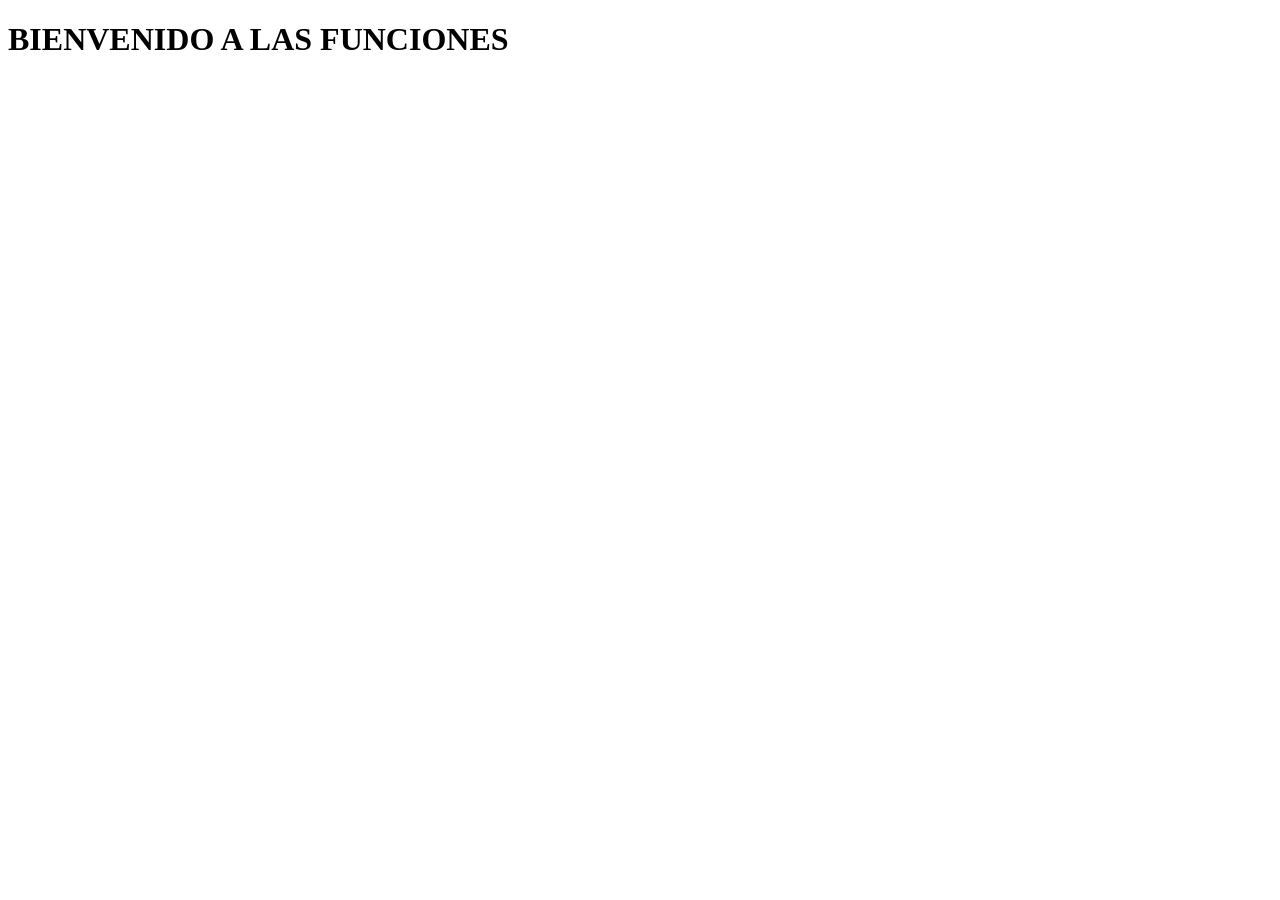
<file: ProgramasJava/03SubProgramasRecursividad/subprogramas/javascript/index.html>
<!DOCTYPE html>
<html lang="en">
<head>
    <meta charset="UTF-8">
    <meta name="viewport" content="width=device-width, initial-scale=1.0">
    <title>FUNCIONES EN JAVASCRIPT</title>

    <link rel="alternate" href="CSS" type="application/atom+xml" title="Atom">

</head>
<body>
    <header>
          <h1 class = "TITULO"> BIENVENIDO A LAS FUNCIONES </h1>
    </header>
</body>
</html>
</file>
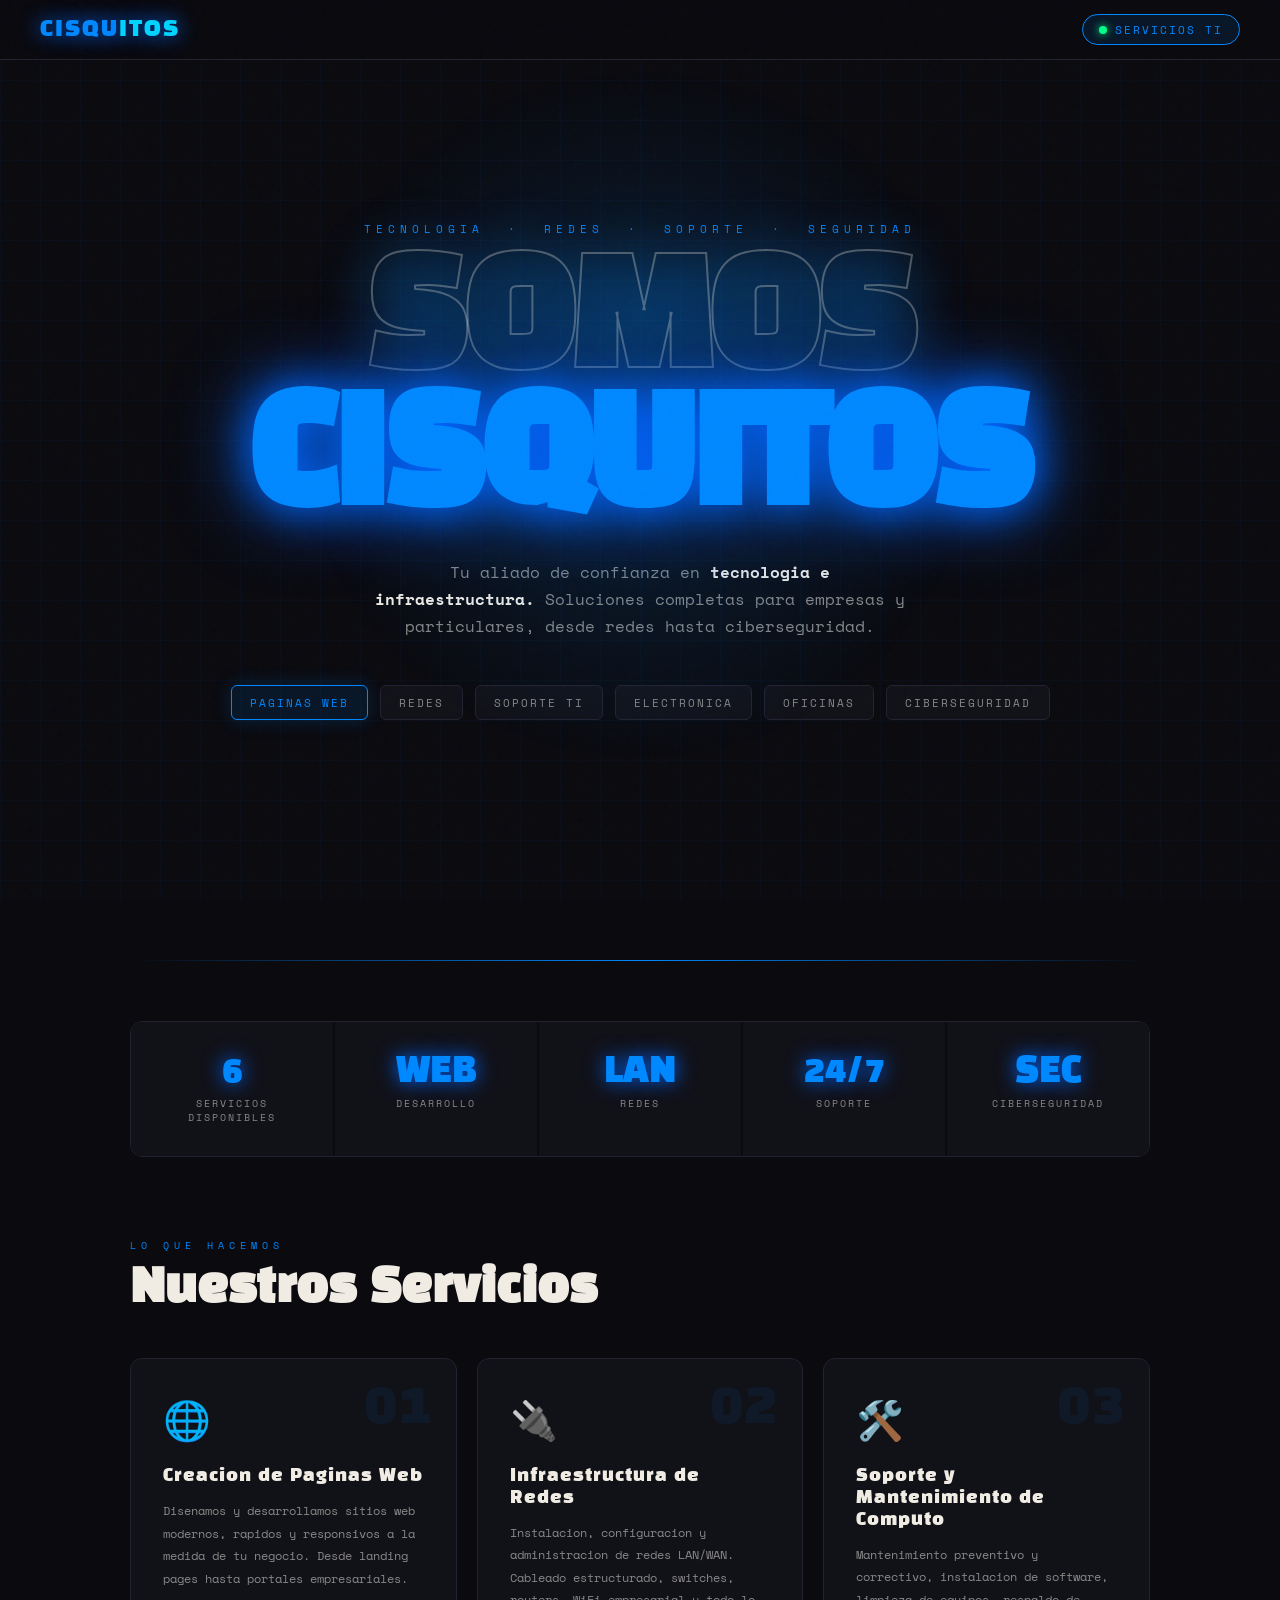
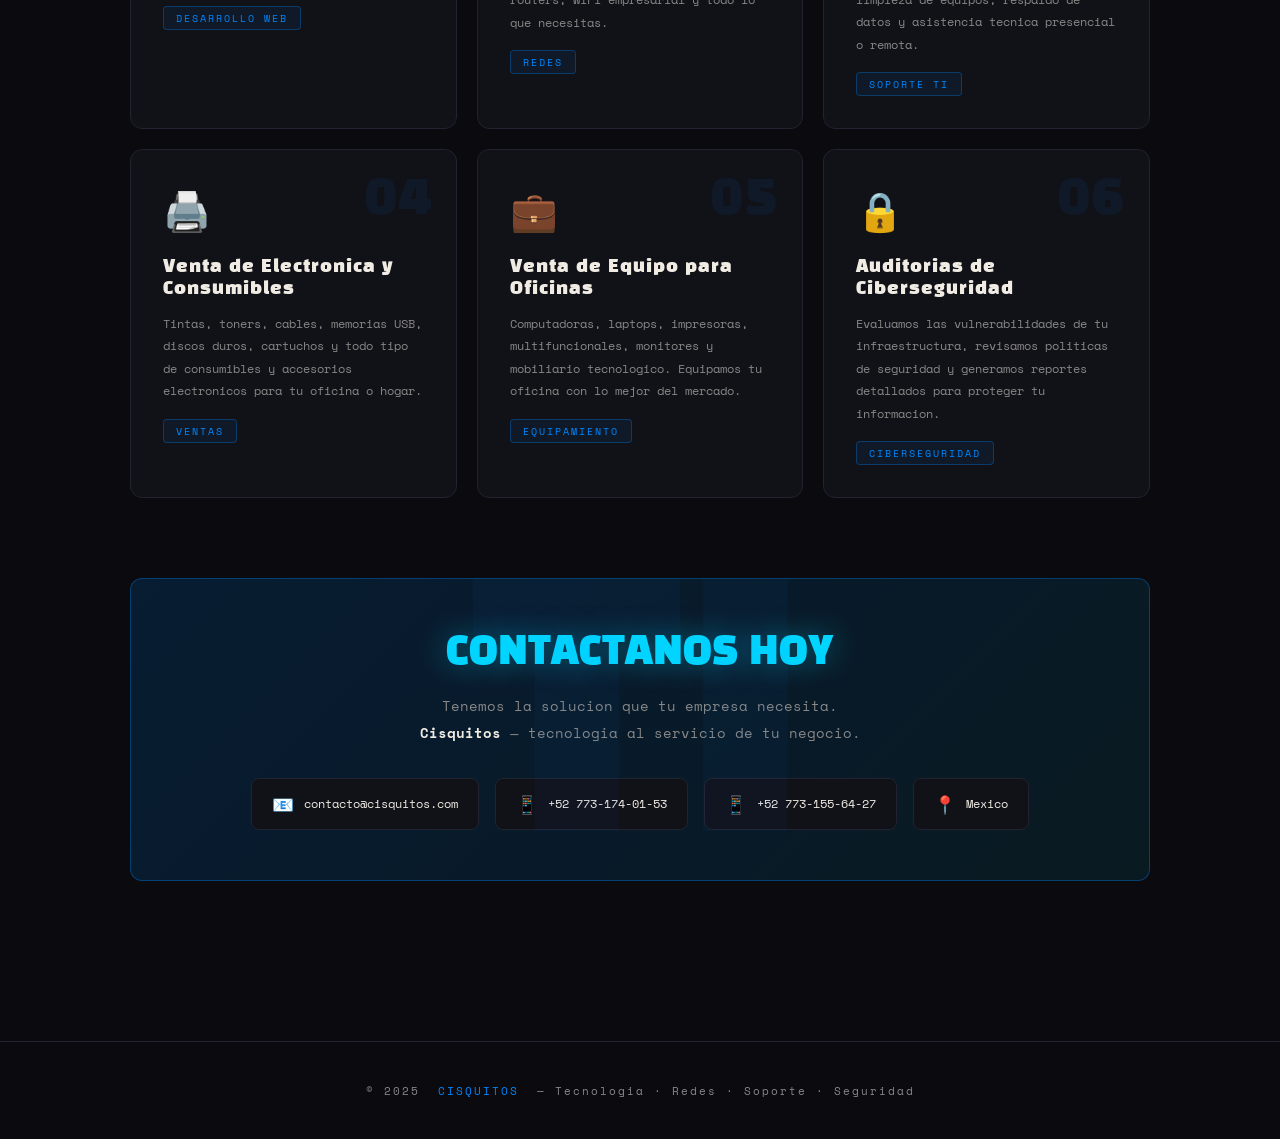
<file: cisquitos.html>
<!DOCTYPE html>
<html lang="es">
<head>
  <meta charset="UTF-8" />
  <meta name="viewport" content="width=device-width, initial-scale=1.0"/>
  <title>Cisquitos — Servicios TI</title>
  <link href="https://fonts.googleapis.com/css2?family=Black+Han+Sans&family=Space+Mono:wght@400;700&display=swap" rel="stylesheet"/>
  <style>
    :root {
      --bg: #0a0a0f;
      --accent: #0088ff;
      --accent2: #00d4ff;
      --glow: #0066ff;
      --text: #f0ece4;
      --muted: #888;
      --card: #111118;
      --border: #222230;
    }
    *, *::before, *::after { box-sizing: border-box; margin: 0; padding: 0; }
    html { scroll-behavior: smooth; }
    body {
      background: var(--bg);
      color: var(--text);
      font-family: 'Space Mono', monospace;
      min-height: 100vh;
      overflow-x: hidden;
    }
    body::before {
      content: '';
      position: fixed;
      inset: 0;
      background-image: url("data:image/svg+xml,%3Csvg viewBox='0 0 200 200' xmlns='http://www.w3.org/2000/svg'%3E%3Cfilter id='n'%3E%3CfeTurbulence type='fractalNoise' baseFrequency='0.9' numOctaves='4' stitchTiles='stitch'/%3E%3C/filter%3E%3Crect width='100%25' height='100%25' filter='url(%23n)' opacity='0.04'/%3E%3C/svg%3E");
      pointer-events: none;
      z-index: 999;
      opacity: .5;
    }
    .grid-bg {
      position: fixed;
      inset: 0;
      background-image:
        linear-gradient(rgba(0,136,255,.04) 1px, transparent 1px),
        linear-gradient(90deg, rgba(0,136,255,.04) 1px, transparent 1px);
      background-size: 40px 40px;
      pointer-events: none;
      z-index: 0;
    }

    /* TOPBAR */
    .topbar {
      position: fixed;
      top: 0; left: 0; right: 0;
      z-index: 100;
      display: flex;
      align-items: center;
      justify-content: space-between;
      padding: 14px 40px;
      background: rgba(10,10,15,.85);
      border-bottom: 1px solid var(--border);
      backdrop-filter: blur(12px);
    }
    .topbar-logo {
      font-family: 'Black Han Sans', sans-serif;
      font-size: 1.4rem;
      letter-spacing: 2px;
      color: var(--accent);
      text-shadow: 0 0 20px var(--glow);
    }
    .topbar-logo span { color: var(--accent2); }
    .topbar-pill {
      display: flex;
      align-items: center;
      gap: 8px;
      background: rgba(0,136,255,.1);
      border: 1px solid var(--accent);
      border-radius: 999px;
      padding: 6px 16px;
      font-size: .7rem;
      letter-spacing: 2px;
      color: var(--accent);
      text-transform: uppercase;
    }
    .dot {
      width: 8px; height: 8px;
      border-radius: 50%;
      background: #00ff88;
      box-shadow: 0 0 8px #00ff88;
      animation: blink 1.4s infinite;
    }
    @keyframes blink { 0%,100%{opacity:1} 50%{opacity:.2} }

    /* HERO */
    .hero {
      position: relative;
      z-index: 1;
      min-height: 100vh;
      display: flex;
      flex-direction: column;
      align-items: center;
      justify-content: center;
      text-align: center;
      padding: 100px 20px 60px;
      overflow: hidden;
    }
    .hero::after {
      content: '';
      position: absolute;
      top: 50%; left: 50%;
      transform: translate(-50%, -55%);
      width: 700px; height: 700px;
      border-radius: 50%;
      background: radial-gradient(circle, rgba(0,136,255,.18) 0%, transparent 70%);
      pointer-events: none;
    }
    .hero-eyebrow {
      font-size: .7rem;
      letter-spacing: 5px;
      text-transform: uppercase;
      color: var(--accent);
      margin-bottom: 20px;
      opacity: 0;
      animation: fadeUp .8s .2s forwards;
    }
    .hero-title {
      font-family: 'Black Han Sans', sans-serif;
      font-size: clamp(4rem, 12vw, 9rem);
      line-height: .95;
      letter-spacing: -2px;
      color: var(--text);
      text-shadow: 0 0 60px rgba(0,136,255,.3);
      opacity: 0;
      animation: fadeUp .8s .4s forwards;
      position: relative;
      z-index: 2;
    }
    .hero-title .highlight {
      color: var(--accent);
      -webkit-text-stroke: 2px var(--accent);
      text-shadow: 0 0 40px var(--glow), 0 0 80px var(--glow);
    }
    .hero-title .outline {
      -webkit-text-stroke: 2px rgba(240,236,228,.3);
      color: transparent;
    }
    .hero-sub {
      margin-top: 28px;
      font-size: 1rem;
      color: var(--muted);
      line-height: 1.7;
      max-width: 540px;
      opacity: 0;
      animation: fadeUp .8s .6s forwards;
    }
    .hero-sub strong { color: var(--text); }
    .hero-badge-row {
      margin-top: 44px;
      display: flex;
      flex-wrap: wrap;
      gap: 12px;
      justify-content: center;
      opacity: 0;
      animation: fadeUp .8s .8s forwards;
    }
    .badge {
      padding: 8px 18px;
      border-radius: 6px;
      font-size: .7rem;
      letter-spacing: 2px;
      text-transform: uppercase;
      border: 1px solid var(--border);
      background: var(--card);
      color: var(--muted);
      transition: all .25s;
    }
    .badge:hover { border-color: var(--accent); color: var(--accent); background: rgba(0,136,255,.08); }
    .badge.primary {
      border-color: var(--accent);
      color: var(--accent);
      background: rgba(0,136,255,.1);
      box-shadow: 0 0 20px rgba(0,136,255,.2);
    }

    /* DIVIDER */
    .divider { position: relative; z-index: 1; padding: 0 40px; margin: 0 auto; max-width: 1100px; }
    .divider-line { height: 1px; background: linear-gradient(90deg, transparent, var(--accent), transparent); margin: 60px 0; }

    /* SECTION */
    .section { position: relative; z-index: 1; max-width: 1100px; margin: 0 auto; padding: 0 40px 80px; }
    .section-label { font-size: .65rem; letter-spacing: 5px; text-transform: uppercase; color: var(--accent); margin-bottom: 12px; }
    .section-title { font-family: 'Black Han Sans', sans-serif; font-size: clamp(1.8rem, 4vw, 2.8rem); margin-bottom: 44px; line-height: 1.1; }

    /* STATS */
    .stats {
      display: grid;
      grid-template-columns: repeat(auto-fit, minmax(150px, 1fr));
      gap: 2px;
      border: 1px solid var(--border);
      border-radius: 12px;
      overflow: hidden;
      margin-bottom: 80px;
    }
    .stat { background: var(--card); padding: 32px 20px; text-align: center; transition: background .2s; }
    .stat:hover { background: rgba(0,136,255,.06); }
    .stat-num { font-family: 'Black Han Sans', sans-serif; font-size: 2.2rem; color: var(--accent); text-shadow: 0 0 20px var(--glow); line-height: 1; }
    .stat-label { font-size: .6rem; letter-spacing: 2px; text-transform: uppercase; color: var(--muted); margin-top: 8px; line-height: 1.4; }

    /* SERVICE CARDS */
    .cards {
      display: grid;
      grid-template-columns: repeat(auto-fit, minmax(300px, 1fr));
      gap: 20px;
      margin-bottom: 80px;
    }
    .card {
      background: var(--card);
      border: 1px solid var(--border);
      border-radius: 12px;
      padding: 32px;
      transition: all .3s;
      position: relative;
      overflow: hidden;
    }
    .card::before {
      content: '';
      position: absolute;
      top: 0; left: 0; right: 0;
      height: 2px;
      background: linear-gradient(90deg, transparent, var(--accent), transparent);
      opacity: 0;
      transition: opacity .3s;
    }
    .card:hover { border-color: rgba(0,136,255,.4); transform: translateY(-4px); box-shadow: 0 20px 40px rgba(0,0,0,.4), 0 0 30px rgba(0,136,255,.07); }
    .card:hover::before { opacity: 1; }
    .card-icon { font-size: 2.4rem; margin-bottom: 18px; }
    .card-num {
      position: absolute;
      top: 20px; right: 24px;
      font-family: 'Black Han Sans', sans-serif;
      font-size: 3.5rem;
      color: rgba(0,136,255,.07);
      line-height: 1;
    }
    .card-title { font-family: 'Black Han Sans', sans-serif; font-size: 1.05rem; letter-spacing: 1px; margin-bottom: 12px; color: var(--text); line-height: 1.3; }
    .card-desc { font-size: .78rem; line-height: 1.8; color: var(--muted); }
    .card-tag {
      display: inline-block;
      margin-top: 16px;
      padding: 4px 12px;
      border-radius: 4px;
      font-size: .6rem;
      letter-spacing: 2px;
      text-transform: uppercase;
      border: 1px solid rgba(0,136,255,.3);
      color: var(--accent);
      background: rgba(0,136,255,.07);
    }

    /* CTA BANNER */
    .banner {
      background: linear-gradient(135deg, rgba(0,136,255,.15), rgba(0,212,255,.08));
      border: 1px solid rgba(0,136,255,.35);
      border-radius: 12px;
      padding: 50px 40px;
      text-align: center;
      margin-bottom: 80px;
      position: relative;
      overflow: hidden;
    }
    .banner::before {
      content: 'TI';
      position: absolute;
      font-size: 22rem;
      color: rgba(0,136,255,.04);
      top: 50%; left: 50%;
      transform: translate(-50%, -50%);
      font-family: 'Black Han Sans', sans-serif;
      pointer-events: none;
      line-height: 1;
    }
    .banner-title { font-family: 'Black Han Sans', sans-serif; font-size: clamp(1.6rem, 4vw, 2.4rem); color: var(--accent2); text-shadow: 0 0 30px rgba(0,212,255,.4); margin-bottom: 16px; }
    .banner-desc { font-size: .85rem; color: var(--muted); max-width: 520px; margin: 0 auto; line-height: 2; }
    .banner-desc strong { color: var(--text); }

    /* CONTACT ROW */
    .contact-row {
      display: flex;
      flex-wrap: wrap;
      gap: 16px;
      justify-content: center;
      margin-top: 30px;
    }
    .contact-chip {
      display: flex;
      align-items: center;
      gap: 10px;
      background: var(--card);
      border: 1px solid var(--border);
      border-radius: 8px;
      padding: 12px 20px;
      font-size: .75rem;
      color: var(--text);
      transition: all .25s;
    }
    .contact-chip:hover { border-color: var(--accent); color: var(--accent); }
    .contact-chip .ci { font-size: 1.1rem; }

    /* FOOTER */
    footer {
      position: relative; z-index: 1;
      text-align: center;
      padding: 40px;
      border-top: 1px solid var(--border);
      font-size: .7rem;
      color: var(--muted);
      letter-spacing: 2px;
    }
    footer span { color: var(--accent); }

    @keyframes fadeUp { from { opacity: 0; transform: translateY(30px); } to { opacity: 1; transform: translateY(0); } }

    @media (max-width: 600px) {
      .topbar { padding: 12px 20px; }
      .section { padding: 0 20px 60px; }
      .hero { padding: 90px 20px 40px; }
      .banner { padding: 36px 24px; }
    }
  </style>
</head>
<body>

<div class="grid-bg"></div>

<nav class="topbar">
  <div class="topbar-logo">CISQU<span>ITOS</span></div>
  <div class="topbar-pill">
    <div class="dot"></div>
    Servicios TI
  </div>
</nav>

<header class="hero">
  <p class="hero-eyebrow">Tecnologia &nbsp;&middot;&nbsp; Redes &nbsp;&middot;&nbsp; Soporte &nbsp;&middot;&nbsp; Seguridad</p>
  <h1 class="hero-title">
    <span class="outline">SOMOS</span><br>
    <span class="highlight">CISQUITOS</span>
  </h1>
  <p class="hero-sub">
    Tu aliado de confianza en <strong>tecnologia e infraestructura.</strong>
    Soluciones completas para empresas y particulares, desde redes hasta ciberseguridad.
  </p>
  <div class="hero-badge-row">
    <span class="badge primary">Paginas Web</span>
    <span class="badge">Redes</span>
    <span class="badge">Soporte TI</span>
    <span class="badge">Electronica</span>
    <span class="badge">Oficinas</span>
    <span class="badge">Ciberseguridad</span>
  </div>
</header>

<div class="divider"><div class="divider-line"></div></div>

<section class="section">

  <div class="stats">
    <div class="stat"><div class="stat-num">6</div><div class="stat-label">Servicios Disponibles</div></div>
    <div class="stat"><div class="stat-num">WEB</div><div class="stat-label">Desarrollo</div></div>
    <div class="stat"><div class="stat-num">LAN</div><div class="stat-label">Redes</div></div>
    <div class="stat"><div class="stat-num">24/7</div><div class="stat-label">Soporte</div></div>
    <div class="stat"><div class="stat-num">SEC</div><div class="stat-label">Ciberseguridad</div></div>
  </div>

  <p class="section-label">Lo que hacemos</p>
  <h2 class="section-title">Nuestros Servicios</h2>

  <div class="cards">

    <div class="card">
      <div class="card-num">01</div>
      <div class="card-icon">🌐</div>
      <div class="card-title">Creacion de Paginas Web</div>
      <div class="card-desc">Disenamos y desarrollamos sitios web modernos, rapidos y responsivos a la medida de tu negocio. Desde landing pages hasta portales empresariales.</div>
      <span class="card-tag">Desarrollo Web</span>
    </div>

    <div class="card">
      <div class="card-num">02</div>
      <div class="card-icon">🔌</div>
      <div class="card-title">Infraestructura de Redes</div>
      <div class="card-desc">Instalacion, configuracion y administracion de redes LAN/WAN. Cableado estructurado, switches, routers, WiFi empresarial y todo lo que necesitas.</div>
      <span class="card-tag">Redes</span>
    </div>

    <div class="card">
      <div class="card-num">03</div>
      <div class="card-icon">🛠️</div>
      <div class="card-title">Soporte y Mantenimiento de Computo</div>
      <div class="card-desc">Mantenimiento preventivo y correctivo, instalacion de software, limpieza de equipos, respaldo de datos y asistencia tecnica presencial o remota.</div>
      <span class="card-tag">Soporte TI</span>
    </div>

    <div class="card">
      <div class="card-num">04</div>
      <div class="card-icon">🖨️</div>
      <div class="card-title">Venta de Electronica y Consumibles</div>
      <div class="card-desc">Tintas, toners, cables, memorias USB, discos duros, cartuchos y todo tipo de consumibles y accesorios electronicos para tu oficina o hogar.</div>
      <span class="card-tag">Ventas</span>
    </div>

    <div class="card">
      <div class="card-num">05</div>
      <div class="card-icon">💼</div>
      <div class="card-title">Venta de Equipo para Oficinas</div>
      <div class="card-desc">Computadoras, laptops, impresoras, multifuncionales, monitores y mobiliario tecnologico. Equipamos tu oficina con lo mejor del mercado.</div>
      <span class="card-tag">Equipamiento</span>
    </div>

    <div class="card">
      <div class="card-num">06</div>
      <div class="card-icon">🔒</div>
      <div class="card-title">Auditorias de Ciberseguridad</div>
      <div class="card-desc">Evaluamos las vulnerabilidades de tu infraestructura, revisamos politicas de seguridad y generamos reportes detallados para proteger tu informacion.</div>
      <span class="card-tag">Ciberseguridad</span>
    </div>

  </div>

  <div class="banner">
    <div class="banner-title">CONTACTANOS HOY</div>
    <p class="banner-desc">
      Tenemos la solucion que tu empresa necesita.<br>
      <strong>Cisquitos</strong> &mdash; tecnologia al servicio de tu negocio.
    </p>
    <div class="contact-row">
      <div class="contact-chip"><span class="ci">📧</span> contacto@cisquitos.com</div>
      <div class="contact-chip"><span class="ci">📱</span> +52 773-174-01-53</div>
      <div class="contact-chip"><span class="ci">📱</span> +52 773-155-64-27</div>
      <div class="contact-chip"><span class="ci">📍</span> Mexico </div>
    </div>
  </div>

</section>

<footer>
  &copy; 2025 &nbsp;<span>CISQUITOS</span>&nbsp; &mdash; Tecnologia &middot; Redes &middot; Soporte &middot; Seguridad
</footer>

</body>
</html>
</file>
